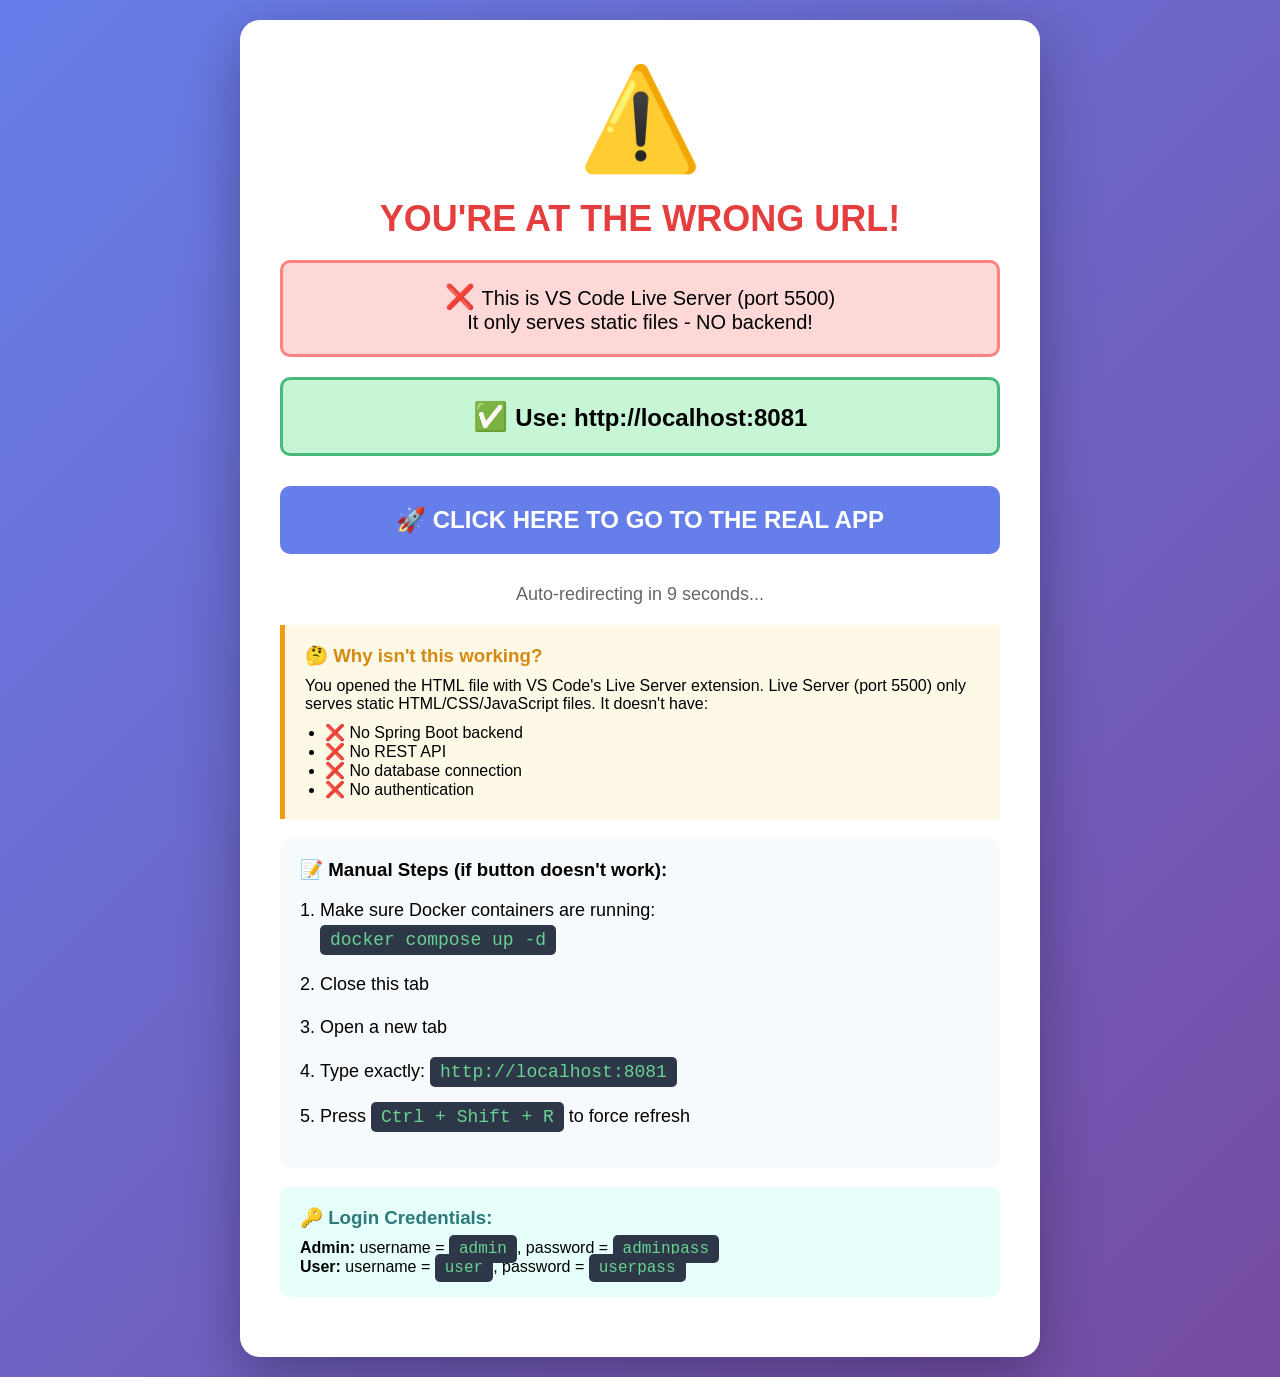
<file: src/main/resources/static/wrong-url-warning.html>
<!DOCTYPE html>
<html lang="en">
<head>
    <meta charset="UTF-8">
    <meta name="viewport" content="width=device-width, initial-scale=1.0">
    <title>🚨 WRONG URL - READ THIS! 🚨</title>
    <style>
        * {
            margin: 0;
            padding: 0;
            box-sizing: border-box;
        }

        body {
            font-family: 'Segoe UI', Tahoma, Geneva, Verdana, sans-serif;
            background: linear-gradient(135deg, #667eea 0%, #764ba2 100%);
            min-height: 100vh;
            display: flex;
            justify-content: center;
            align-items: center;
            padding: 20px;
        }

        .container {
            background: white;
            border-radius: 20px;
            padding: 40px;
            max-width: 800px;
            box-shadow: 0 20px 60px rgba(0,0,0,0.3);
        }

        .error-icon {
            text-align: center;
            font-size: 100px;
            margin-bottom: 20px;
            animation: pulse 2s infinite;
        }

        @keyframes pulse {
            0%, 100% { transform: scale(1); }
            50% { transform: scale(1.1); }
        }

        h1 {
            color: #e53e3e;
            text-align: center;
            font-size: 36px;
            margin-bottom: 20px;
        }

        .wrong-url {
            background: #fed7d7;
            border: 3px solid #fc8181;
            border-radius: 10px;
            padding: 20px;
            margin: 20px 0;
            font-size: 20px;
            text-align: center;
        }

        .wrong-url::before {
            content: "❌ ";
            font-size: 24px;
        }

        .correct-url {
            background: #c6f6d5;
            border: 3px solid #48bb78;
            border-radius: 10px;
            padding: 20px;
            margin: 20px 0;
            font-size: 24px;
            text-align: center;
            font-weight: bold;
        }

        .correct-url::before {
            content: "✅ ";
            font-size: 28px;
        }

        .redirect-button {
            display: block;
            background: #667eea;
            color: white;
            text-align: center;
            padding: 20px;
            border-radius: 10px;
            text-decoration: none;
            font-size: 24px;
            font-weight: bold;
            margin: 30px 0;
            transition: transform 0.2s, background 0.2s;
        }

        .redirect-button:hover {
            background: #5568d3;
            transform: translateY(-2px);
        }

        .info-box {
            background: #fef9e7;
            border-left: 5px solid #f39c12;
            padding: 20px;
            margin: 20px 0;
        }

        .info-box h3 {
            color: #d68910;
            margin-bottom: 10px;
        }

        .steps {
            background: #f7fafc;
            border-radius: 10px;
            padding: 20px;
            margin: 20px 0;
        }

        .steps ol {
            margin-left: 20px;
        }

        .steps li {
            margin: 15px 0;
            font-size: 18px;
            line-height: 1.6;
        }

        .credentials {
            background: #e6fffa;
            border-radius: 10px;
            padding: 20px;
            margin: 20px 0;
        }

        .credentials h3 {
            color: #2c7a7b;
            margin-bottom: 10px;
        }

        code {
            background: #2d3748;
            color: #68d391;
            padding: 5px 10px;
            border-radius: 5px;
            font-family: 'Courier New', monospace;
        }

        .countdown {
            text-align: center;
            font-size: 18px;
            color: #666;
            margin-top: 20px;
        }
    </style>
</head>
<body>
    <div class="container">
        <div class="error-icon">⚠️</div>

        <h1>YOU'RE AT THE WRONG URL!</h1>

        <div class="wrong-url">
            This is VS Code Live Server (port 5500)<br>
            It only serves static files - NO backend!
        </div>

        <div class="correct-url">
            Use: http://localhost:8081
        </div>

        <a href="http://localhost:8081" class="redirect-button" id="redirectBtn">
            🚀 CLICK HERE TO GO TO THE REAL APP
        </a>

        <div class="countdown" id="countdown"></div>

        <div class="info-box">
            <h3>🤔 Why isn't this working?</h3>
            <p>You opened the HTML file with VS Code's Live Server extension. Live Server (port 5500) only serves static HTML/CSS/JavaScript files. It doesn't have:</p>
            <ul style="margin: 10px 0 0 20px;">
                <li>❌ No Spring Boot backend</li>
                <li>❌ No REST API</li>
                <li>❌ No database connection</li>
                <li>❌ No authentication</li>
            </ul>
        </div>

        <div class="steps">
            <h3>📝 Manual Steps (if button doesn't work):</h3>
            <ol>
                <li>Make sure Docker containers are running:
                    <br><code>docker compose up -d</code>
                </li>
                <li>Close this tab</li>
                <li>Open a new tab</li>
                <li>Type exactly: <code>http://localhost:8081</code></li>
                <li>Press <code>Ctrl + Shift + R</code> to force refresh</li>
            </ol>
        </div>

        <div class="credentials">
            <h3>🔑 Login Credentials:</h3>
            <p><strong>Admin:</strong> username = <code>admin</code>, password = <code>adminpass</code></p>
            <p><strong>User:</strong> username = <code>user</code>, password = <code>userpass</code></p>
        </div>
    </div>

    <script>
        // Auto-redirect after 10 seconds
        let seconds = 10;
        const countdownEl = document.getElementById('countdown');
        const redirectBtn = document.getElementById('redirectBtn');

        function updateCountdown() {
            if (seconds > 0) {
                countdownEl.textContent = `Auto-redirecting in ${seconds} seconds...`;
                seconds--;
                setTimeout(updateCountdown, 1000);
            } else {
                window.location.href = 'http://localhost:8081';
            }
        }

        updateCountdown();

        // Immediate redirect on button click
        redirectBtn.addEventListener('click', (e) => {
            e.preventDefault();
            countdownEl.textContent = 'Redirecting now...';
            setTimeout(() => {
                window.location.href = 'http://localhost:8081';
            }, 500);
        });
    </script>
</body>
</html>
</file>
